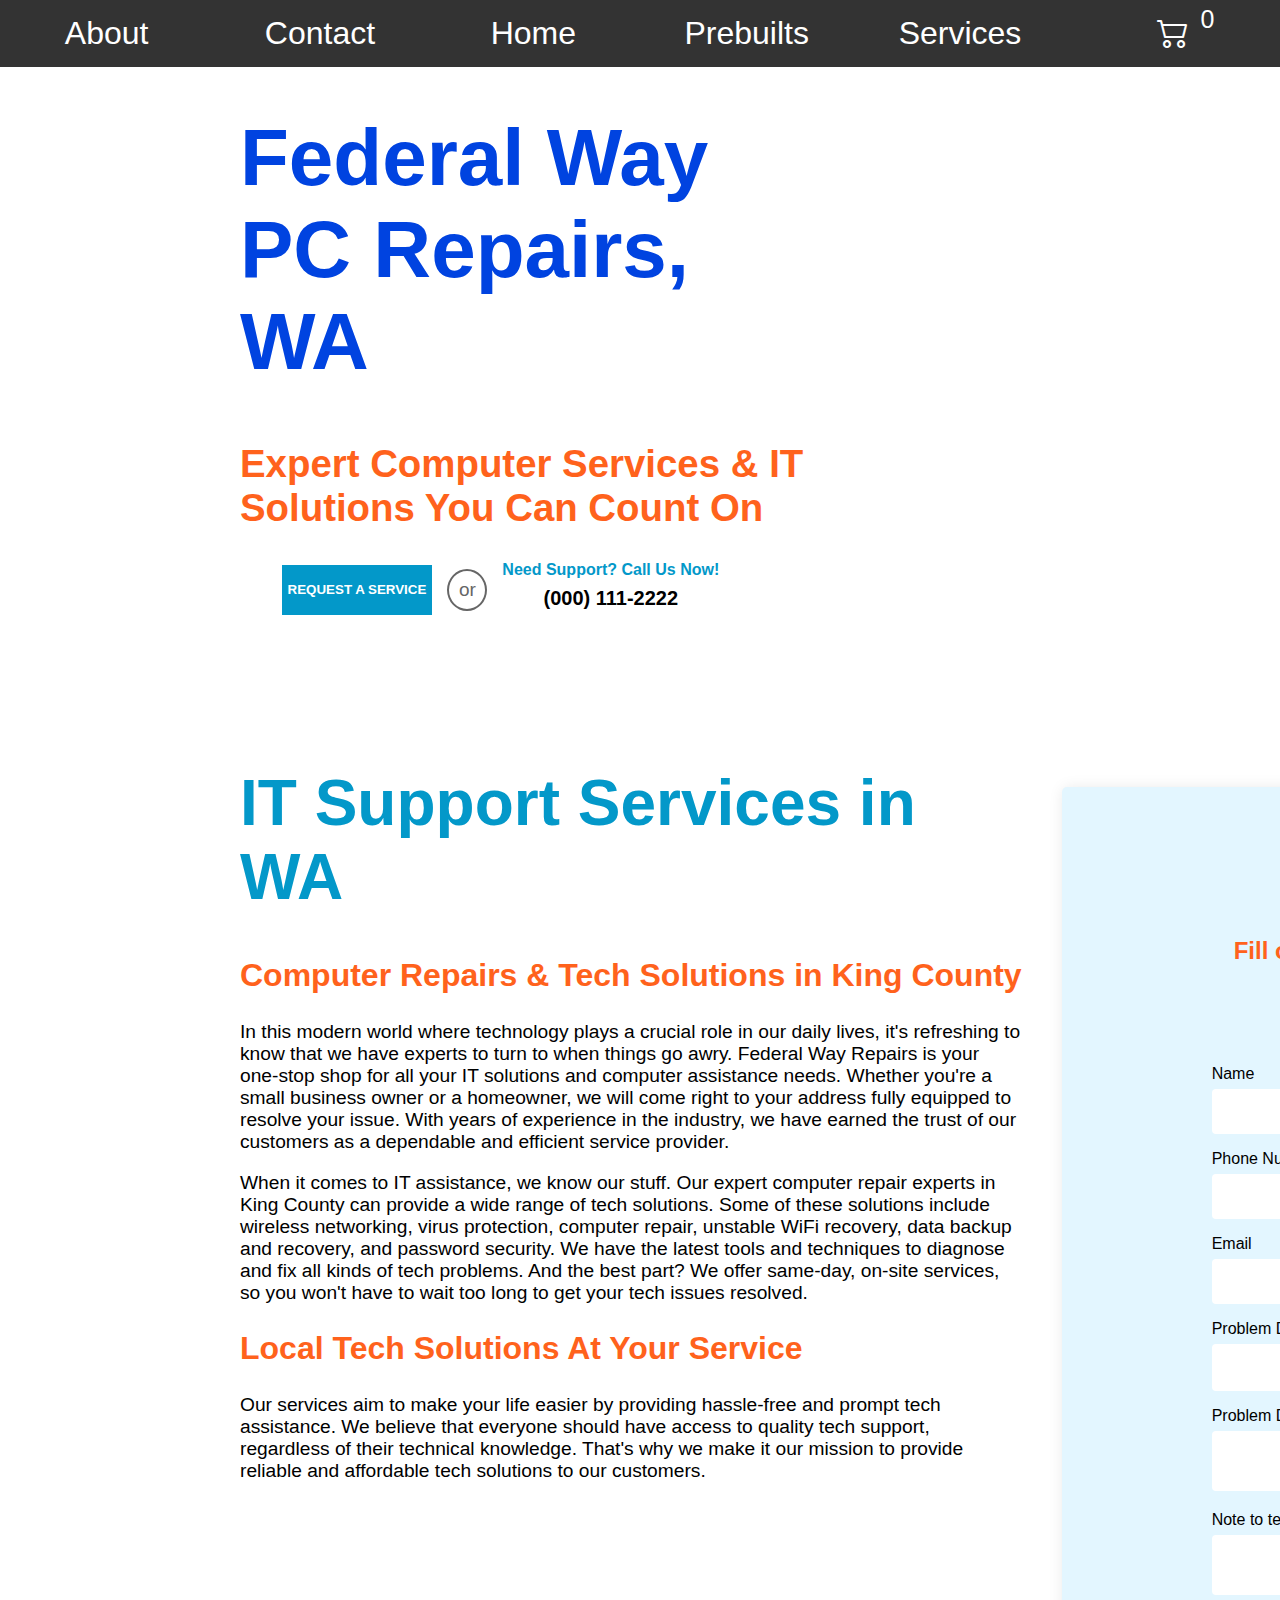
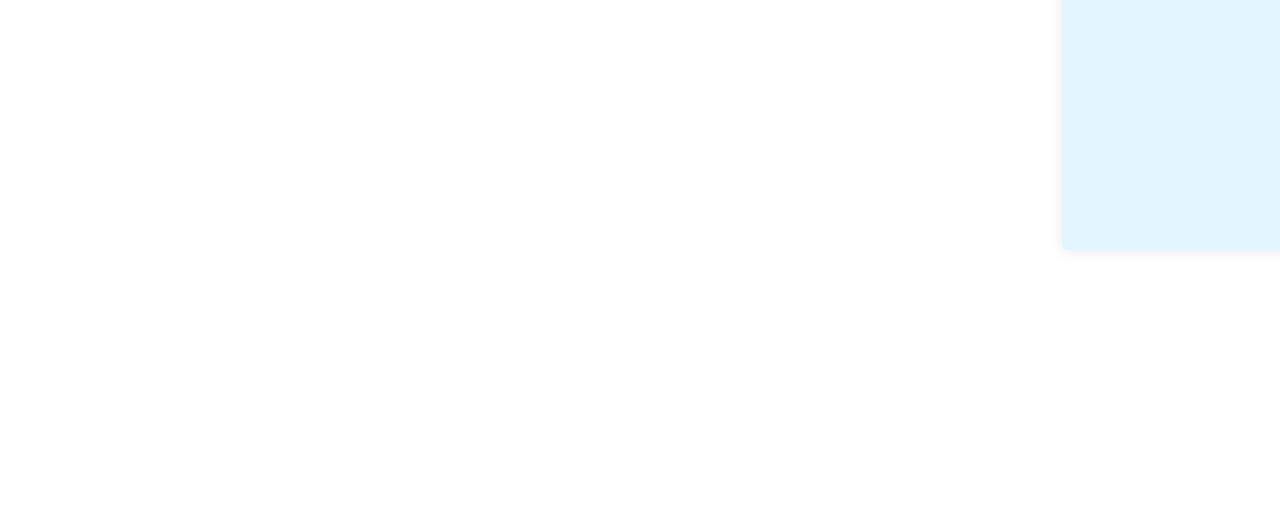
<file: index.html>
<!DOCTYPE html>
<html>
    <head>
        <meta name="viewport" content="width=device-width, initial-scale=1">
        <link rel="stylesheet" href="src/styles.css">
        <link rel="stylesheet" href="https://cdn.jsdelivr.net/npm/bootstrap-icons@1.11.3/font/bootstrap-icons.min.css">
    </head>
    <body>
        <!-- Navbar -->
        <div class="navbar">
            <div class="navrow">
                <div class="navcol">
                    <a href="about.html">About</a>
                </div>
                <div class="navcol">
                    <a href="contact.html">Contact</a>
                </div>
                <div class="navcol">
                    <a href="index.html">Home</a>
                </div>
                <div class="navcol">
                    <a href="prebuilts.html">Prebuilts</a>
                </div>
                <div class="navcol">
                    <a href="services.html">Services</a>
                </div>
                <div class="navcol">
                    <div id="navcart" class="navcart" onclick="location.href='checkout.html'">
                        <i class="bi bi-cart2"></i>
                        <div id="cart-amount", class="cart-amount">
                            0
                        </div>
                    </div>
                </div>
            </div>
        </div>
        <div class="flex-form-container">
            <div class="parent-container">
                <h1 class="index-h1">
                    Federal Way<br> PC Repairs,<br> WA
                </h1>
                <h2 class="index-h2">
                    Expert Computer Services & IT <br> Solutions You Can Count On 
                </h2>
                <div class="form-btn-container">
                    <button class="service-button">
                        REQUEST A SERVICE
                    </button>
                    <div class="or-circle">
                        or
                    </div>
                    <div class="form-btn-text">
                        <p class="need-support-text" style="margin:0px;">
                            Need Support? Call Us Now!
                        </p>
                        <p style="margin:8px;">
                            (000) 111-2222
                        </p>
                    </div>
                </div>
            </div>
        </div>
        <div class="about-content-parent" style="margin-top: 105px;">
            <div class="elem1">
                <h1>
                    IT Support Services in WA
                </h1>
                <h2>
                    Computer Repairs & Tech Solutions in King County
                </h2>
                <p>
                    In this modern world where technology plays a crucial role in our daily lives, it's refreshing to
                    know that we have experts to turn to when things go awry. Federal Way Repairs is your one-stop shop 
                    for all your IT solutions and computer assistance needs. Whether you're a small business owner or 
                    a homeowner, we will come right to your address fully equipped to resolve your issue. With years of 
                    experience in the industry, we have earned the trust of our customers as a dependable and efficient 
                    service provider.
                </p>
                <p>
                   When it comes to IT assistance, we know our stuff. Our expert computer repair experts in King County 
                   can provide a wide range of tech solutions. Some of these solutions include wireless networking, 
                   virus protection, computer repair, unstable WiFi recovery, data backup and recovery, and password 
                   security. We have the latest tools and techniques to diagnose and
                   fix all kinds of tech problems. And the best part? We offer same-day, on-site services, so you won't 
                   have to wait too long to get your tech issues resolved. 
                </p>
                <h2>
                    Local Tech Solutions At Your Service
                </h2>
                <p>
                    Our services aim to make your life easier by providing hassle-free and prompt tech assistance. We 
                    believe that everyone should have access to quality tech support, regardless of their technical 
                    knowledge. That's why we make it our mission to provide reliable and affordable tech solutions to 
                    our customers. 
                </p>
            </div>
            <div class="index-form-container">
                <div class="form-text-div">Fill out our form to get started!</div>
                <form action="/action_page.php">
                    <label for="fname">
                        Name
                    </label>
                    <input type="text" id="fname" name="firstname" placeholder=" ">

                    <label for="phone">
                        Phone Number
                    </label>
                    <input type="text" id="phone" name="phonenumber" placeholder="">

                    <label for="email">
                        Email
                    </label>
                    <input type="text" id="email" name="useremail" placeholder="">

                    <label for="device">Problem Device</label>
                    <select name="device" id="device" style="background-color: white;">
                        <option value="none"></option>
                        <option value="windows-pc">Windows PC</option>
                        <option value="unix-mac-pc">Unix/Mac PC</option>
                        <option value="mobile">Mobile Device</option>
                    </select>

                    <label for="problem-description">Problem Description</label>
                    <textarea id="problem-description" style="width:100%; resize: none;">

                    </textarea>

                    <label for="tech-note">Note to technician</label>
                    <textarea id="tech-note" style="width:100%; resize: none;">

                    </textarea>
                </form>
                <button class="form-submit-btn">
                    SUBMIT
                </button>
            </div>
        </div>
    </body>
    <script src="src/prebuilt_data.js"></script>
    <script src="src/index.js"></script>
</html>
</file>
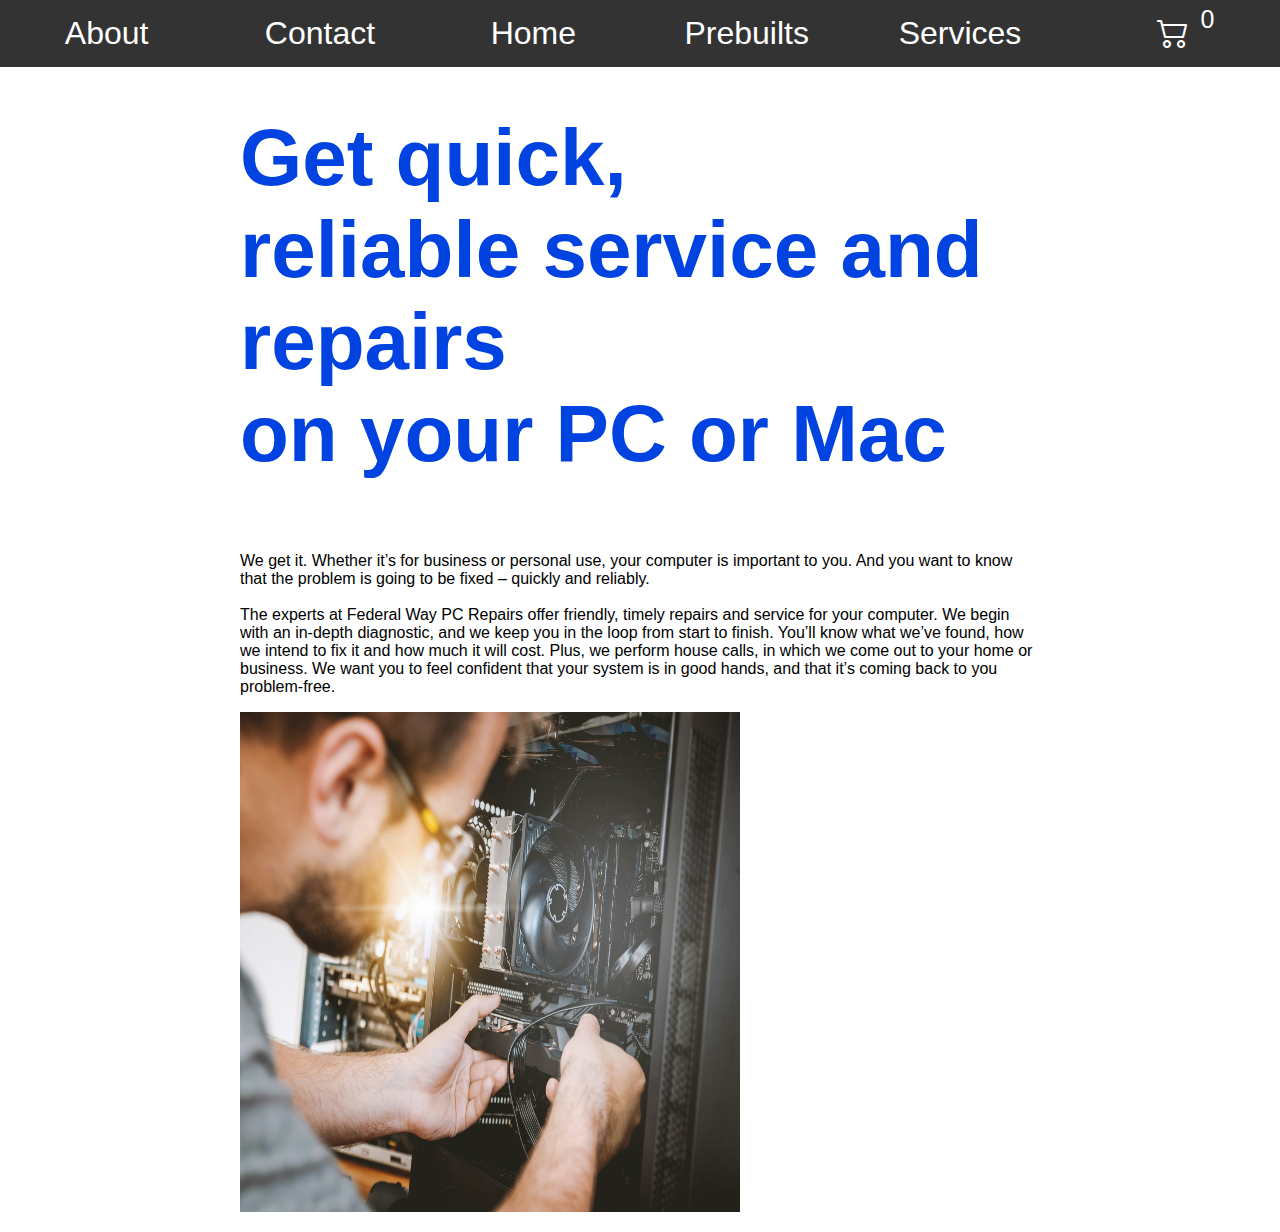
<file: about.html>
<!DOCTYPE html>
<html>
    <head>
	<meta name="viewport" content="width=device-width, initial-scale=1">
        <link rel="stylesheet" href="src/styles.css">
        <link rel="stylesheet" href="https://cdn.jsdelivr.net/npm/bootstrap-icons@1.11.3/font/bootstrap-icons.min.css">
    </head>
    <body>
        <!-- Navbar -->
        <div class="navbar">
            <div class="navrow">
                <div class="navcol">
                    <a href="about.html">About</a>
                </div>
                <div class="navcol">
                    <a href="contact.html">Contact</a>
                </div>
                <div class="navcol">
                    <a href="index.html">Home</a>
                </div>
                <div class="navcol">
                    <a href="prebuilts.html">Prebuilts</a>
                </div>
                <div class="navcol">
                    <a href="services.html">Services</a>
                </div>
                <div class="navcol">
                    <div id="navcart" class="navcart" onclick="location.href='checkout.html'">
                        <i class="bi bi-cart2"></i>
                        <div class="cart-amount", id="cart-amount">
                            0
                        </div>
                    </div>
                </div>
            </div>
        </div>
        <!-- About Page -->
        <div class="about-container">
            <h1>Get quick, <br>reliable service and repairs<br> on your PC or Mac</h1>
            <div class="about-content">
                <p>
                    <br>
                    We get it. Whether it’s for business or personal use, your computer is important to you. And
                    you want to know that the problem is going to be fixed – quickly and reliably. <br><br> The
                    experts at Federal Way PC Repairs offer friendly, timely repairs and service for your computer.
                    We begin with an in-depth diagnostic, and we keep you in the loop from start to finish. You’ll
                    know what we’ve found, how we intend to fix it and how much it will cost. Plus, we perform house
                    calls, in which we come out to your home or business. We want you to feel confident that your
                    system is in good hands, and that it’s coming back to you problem-free.
                </p>
            </div>
            <div class="about-picture">
                <img src="Images/jeshoots-com-sMKUYIasyDM-unsplash.jpg" alt="Man Repairing PC" width="500" height="500">
            </div>
        </div>
    </body>
    <script src="src/prebuilt_data.js"></script>
    <script src="src/about.js"></script>
</html>
</file>
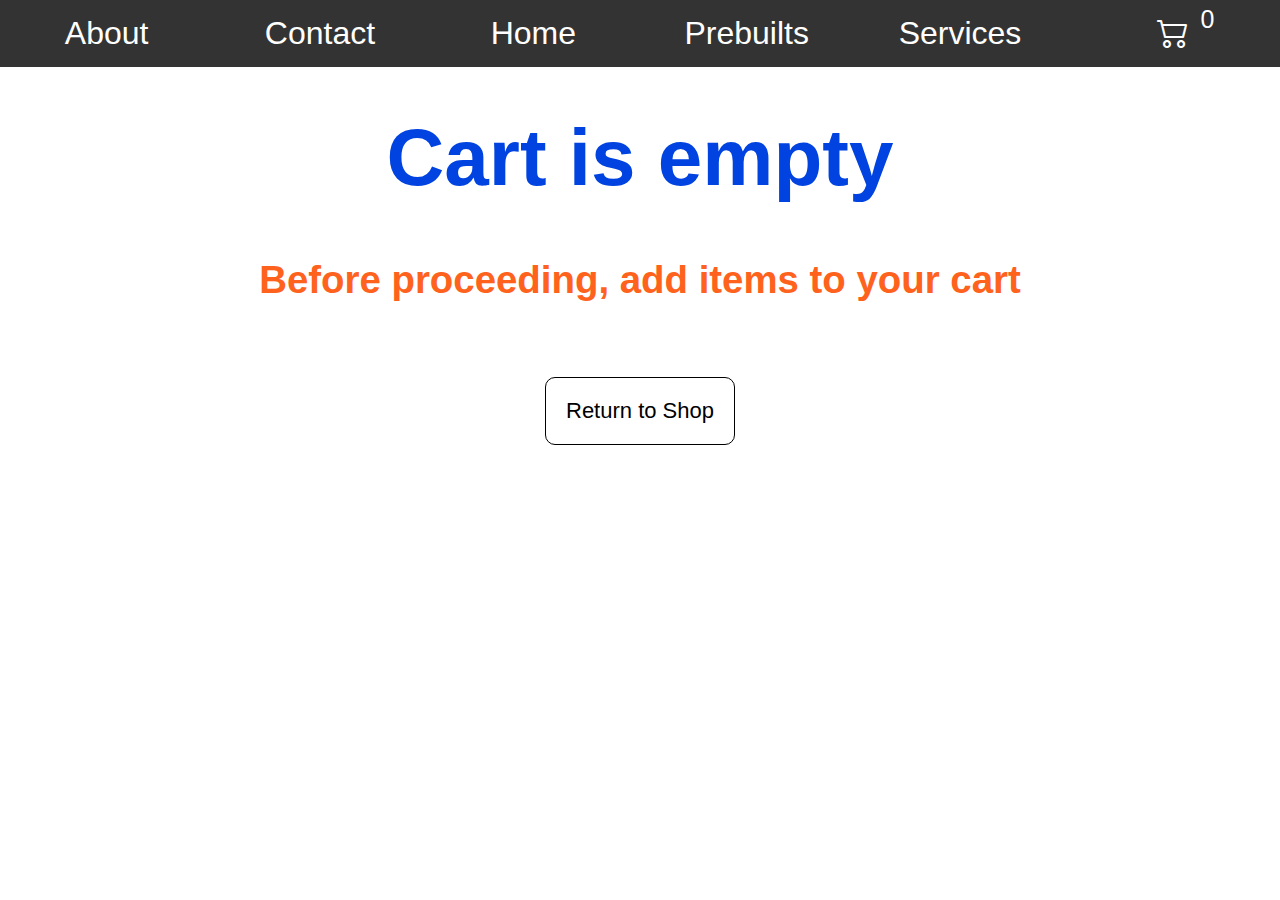
<file: checkout.html>
<!DOCTYPE html>
<html>
    <head>
        <meta name="viewport" content="width=device-width, initial-scale=1">
        <link rel="stylesheet" href="src/styles.css">
        <link rel="stylesheet" href="https://cdn.jsdelivr.net/npm/bootstrap-icons@1.11.3/font/bootstrap-icons.min.css">
    </head>
    <body>
        <!-- Navbar -->
        <div class="navbar">
            <div class="navrow">
                <div class="navcol">
                    <a href="about.html">About</a>
                </div>
                <div class="navcol">
                    <a href="contact.html">Contact</a>
                </div>
                <div class="navcol">
                    <a href="index.html">Home</a>
                </div>
                <div class="navcol">
                    <a href="prebuilts.html">Prebuilts</a>
                </div>
                <div class="navcol">
                    <a href="services.html">Services</a>
                </div>
                <div class="navcol">
                    <div id="navcart" class="navcart" onclick="location.href='checkout.html'">
                        <i class="bi bi-cart2"></i>
                        <div id="cart-amount" class="cart-amount">
                            0
                        </div>
                    </div>
                </div>
            </div>
        </div>
        <div class="checkout-h1" id="checkout-h1"></div>
        <div class="checkout-h2" id="checkout-h2"></div>
        <div class="total" id="total"></div>
    </body>
    <script src="src/prebuilt_data.js"></script>
    <script src="src/checkout.js"></script>
</html>
</file>
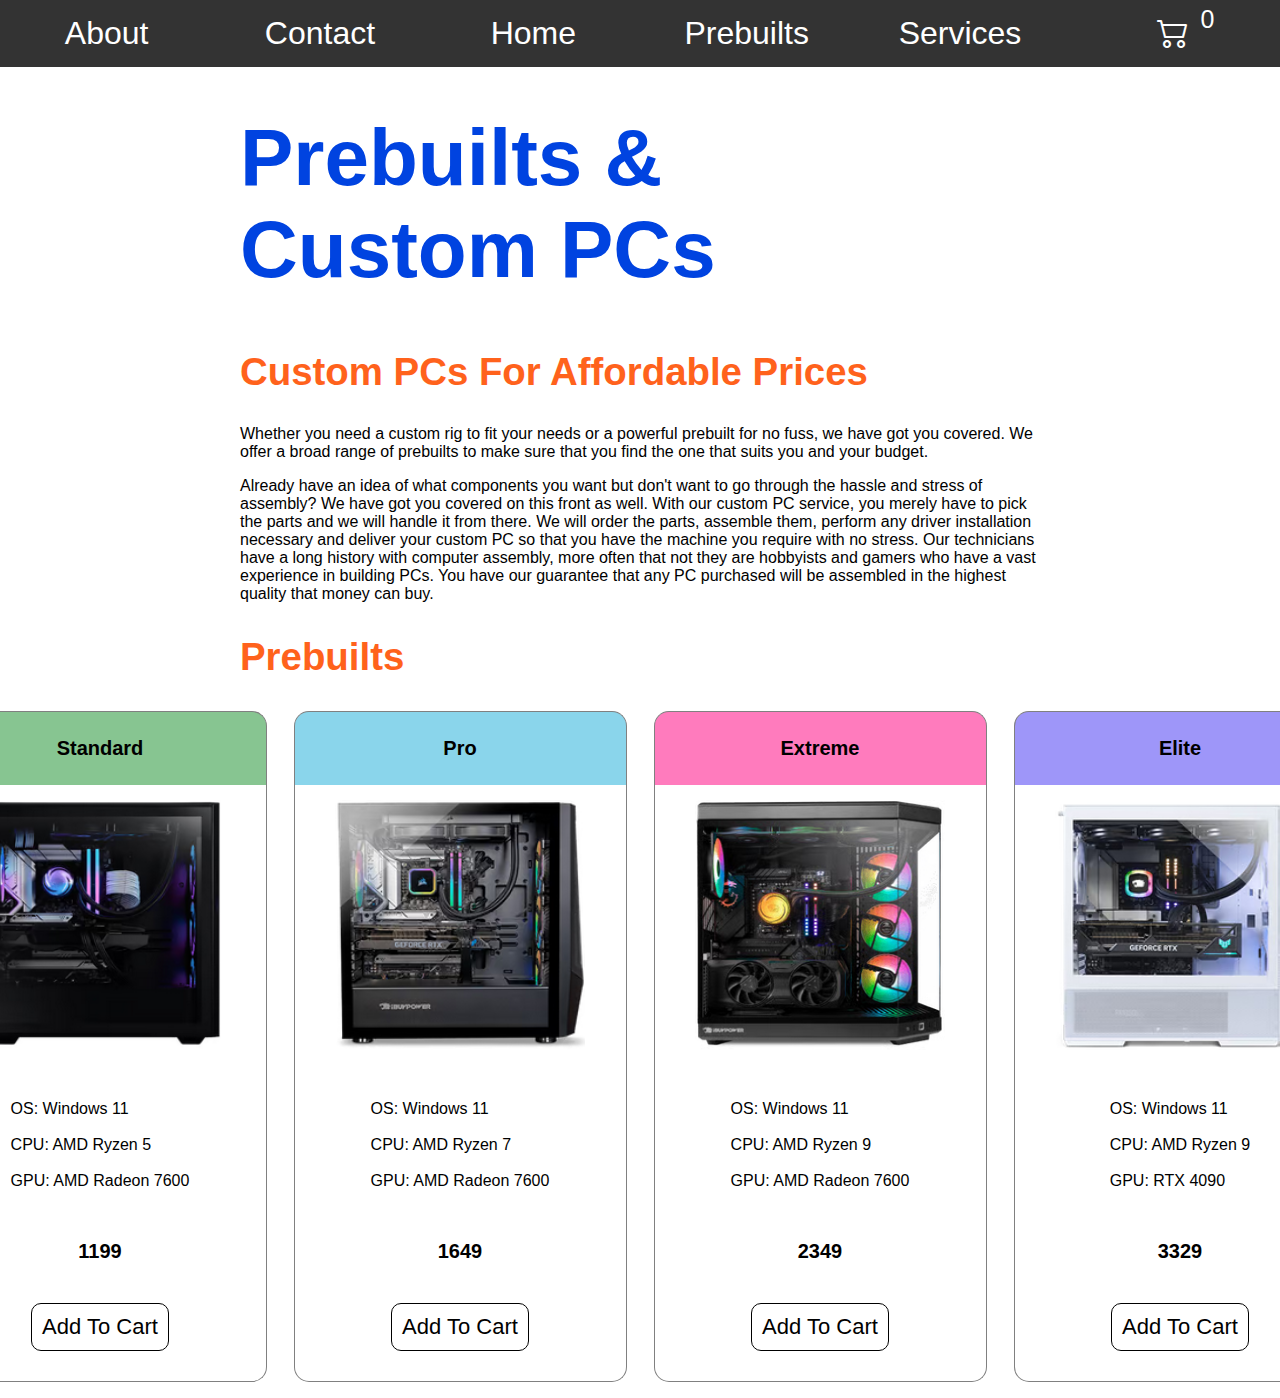
<file: prebuilts.html>
<!DOCTYPE html>
<html>
<head>
    <meta name="viewport" content="width=device-width, initial-scale=1">
    <link rel="stylesheet" href="src/styles.css">
    <link rel="stylesheet" href="https://cdn.jsdelivr.net/npm/bootstrap-icons@1.11.3/font/bootstrap-icons.min.css">
</head>
    <body>
        <!-- Navbar -->
        <div class="navbar">
            <div class="navrow">
                <div class="navcol">
                    <a href="about.html">About</a>
                </div>
                <div class="navcol">
                    <a href="contact.html">Contact</a>
                </div>
                <div class="navcol">
                    <a href="index.html">Home</a>
                </div>
                <div class="navcol">
                    <a href="prebuilts.html">Prebuilts</a>
                </div>
                <div class="navcol">
                    <a href="services.html">Services</a>
                </div>
                <div class="navcol">
                    <div id="navcart" class="navcart" onclick="location.href='checkout.html'">
                        <div>
                            <i class="bi bi-cart2" id="bi-cart2"></i>
                        </div>
                        <div class="cart-amount" id="cart-amount">
                            0
                        </div>
                    </div>
                </div>
            </div>
        </div>

        <div class="parent-container">
            <h1>
                Prebuilts &<br> Custom PCs
            </h1>
            <h2>
                Custom PCs For Affordable Prices
            </h2>
            <p>
                Whether you need a custom rig to fit your needs or a powerful prebuilt for no fuss, we have got
                you covered. We offer a broad range of prebuilts to make sure that you find the one that suits
                you and your budget.
            </p>
            <p>
                Already have an idea of what components you want but don't want to go through the hassle and
                stress of assembly? We have got you covered on this front as well. With our custom PC service,
                you merely have to pick the parts and we will handle it from there. We will order the parts,
                assemble them, perform any driver installation necessary and deliver your custom PC so that you
                have the machine you require with no stress. Our technicians have a long history with computer
                assembly, more often that not they are hobbyists and gamers who have a vast experience in building
                PCs. You have our guarantee that any PC purchased will be assembled in the highest quality that
                money can buy.
            </p>
            <h2>
                Prebuilts
            </h2>
            <div class="prebuilt-tile-wrapper" id="prebuilt-tiles">

            </div>
        </div>
    </body>
    <script src="src/prebuilt_data.js"></script>
    <script src="src/prebuilts.js"></script>
</html>
</file>
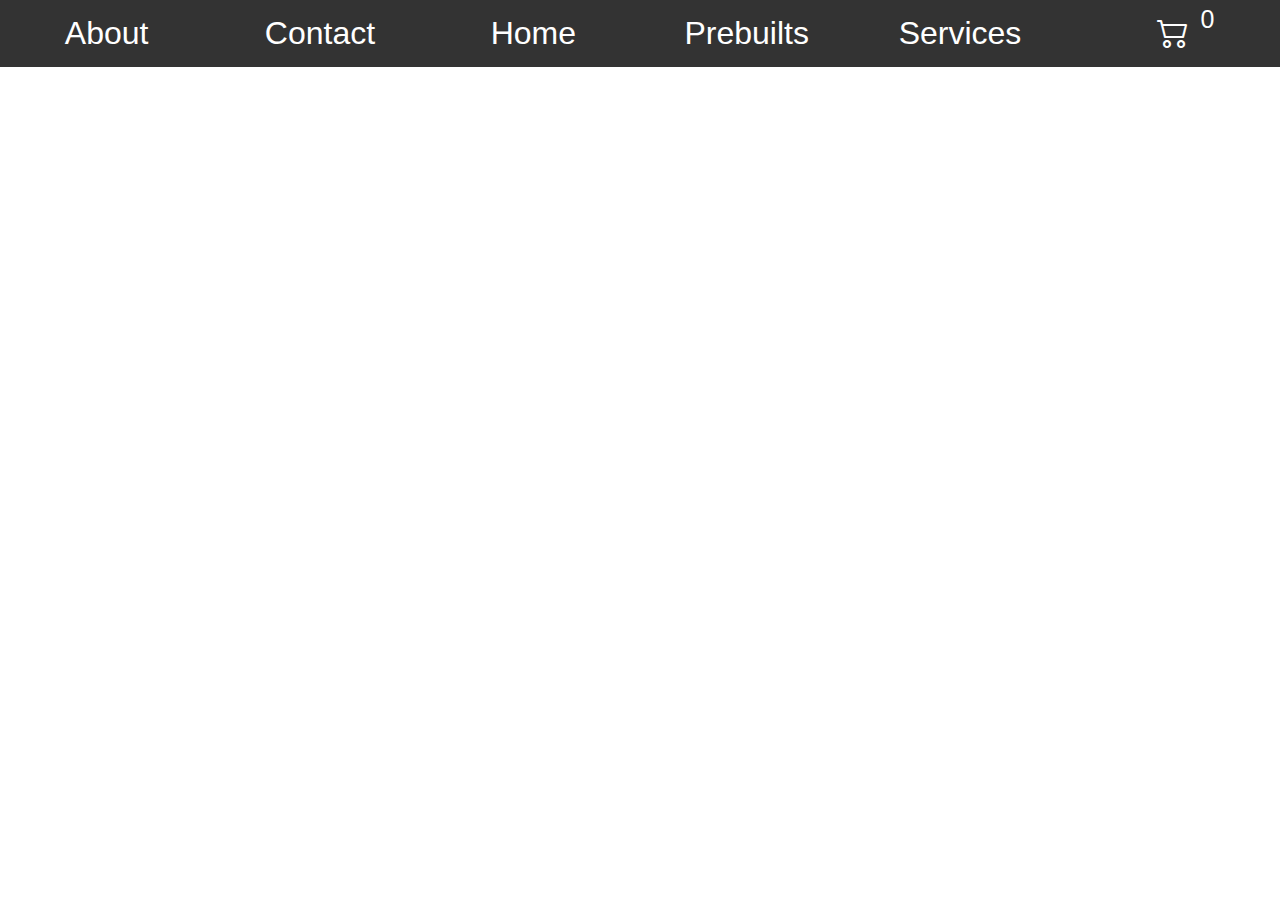
<file: services.html>
<!DOCTYPE html>
<html>
    <head>
        <meta name="viewport" content="width=device-width, initial-scale=1">
        <link rel="stylesheet" href="src/styles.css">
        <link rel="stylesheet" href="https://cdn.jsdelivr.net/npm/bootstrap-icons@1.11.3/font/bootstrap-icons.min.css">
    </head>
    <body>
        <!-- Navbar -->
        <div class="navbar">
            <div class="navrow">
                <div class="navcol">
                    <a href="about.html">About</a>
                </div>
                <div class="navcol">
                    <a href="contact.html">Contact</a>
                </div>
                <div class="navcol">
                    <a href="index.html">Home</a>
                </div>
                <div class="navcol">
                    <a href="prebuilts.html">Prebuilts</a>
                </div>
                <div class="navcol">
                    <a href="services.html">Services</a>
                </div>
                <div class="navcol">
                    <div id="navcart" class="navcart" onclick="location.href='checkout.html'">
                        <i class="bi bi-cart2"></i>
                        <div id="cart-amount" class="cart-amount">
                            0
                        </div>
                    </div>
                </div>
            </div>
        </div>
    </body>
    <script src="src/prebuilt_data.js"></script>
    <script src="src/services.js"></script>
</html>
</file>
<file: src/styles.css>
body {
    margin: 0;
    font-family: Helvetica;
}


.or-circle {
    border-radius: 50%;
    width: 20px;
    height: 21px;
    padding: 8px;
    background: #fff;
    border: 2px solid #666;
    color: #666;
    text-align: center;
    font: 19px Arial, sans-serif;
    margin: 5px 15px 5px 15px;
    padding-bottom: 9px;
}


.form-btn-container {
    display: flex;
    margin-top: 25px;
    align-items: center;
    margin-left: 2.6em;
    padding-bottom: 0px;
}


.service-button {
    height: 50px;
    background-color: #0398c9;
    border: 0px;
    color: white;
    font-weight: 600;
}


.form-btn-text {
    text-align: center;
    font-weight: bolder;
    font-size: 20px;
}


.need-support-text {
    color: #0398c9;
    font-size: 16px;
}


.parent-container {
    margin: 7em 15em 1em 15em;
}


h1 {
    font-size: 5em;
    color: #0043E0;
}


h2 {
    font-size: 2.4em;
    color: #FF621C;
    padding-right: 0em;
    white-space: nowrap;
}


input[type=text], select, textarea {
    margin: 0px;
    width: 300px;
    padding: 15px 15px 15px 20px;
    border: 0px solid #ccc;
    border-radius: 4px;
    box-sizing: border-box;
    margin-top: 6px;
    margin-bottom: 16px;
    margin-left: 0px;
    resize: vertical;
}


.index-form-container {
    border-radius: 5px;
    background-color: #e3f6ff;
    padding: 20px;
    margin: 2.5em;
    margin-right: 8em;
    margin-top: 4em;
    box-shadow: 1px 1px 15px #E8E8E8;
    padding: 150px;
}


.about-content-parent {
    display: flex;
}


.form-text-div {
    text-align: center;
    color: #FF621C;
    font-size: 1.5em;
    font-weight: bold;
    padding-bottom: 3em;
}


.form-submit-btn {
    display: block;
    margin: auto;
    background-color: #0398c9;
    color: white;
    padding: 15px;
    margin-top: 3em;
    border: none;
}


.elem1 {
    margin-top: 0em;
}


.about-content-parent {
    margin: 15em;
}


.elem1 h1 {
    color: #0398c9;
    font-size: 4em;
}


.elem1 h2 {
    color: #ff621c;
    font-size: 2em;
}


.elem1 p {
    font-size: 1.2em;
}


.flex-form-container {
    margin-top: 0px;
}


.form-submit-btn:hover {
    background-color: #ff621c;
    transition-duration: 0.4s;
}


.service-button:hover {
    background-color: #ff621c;
    transition-duration: 0.4s;
}


.row {
    display: flex;
    flex-direction: row;
    flex-wrap: wrap;
    width: 100%;
}


.column {
    display: flex;
    flex-direction: column;
    flex-basis: 100%;
    flex: 1;
    align-items: center;
    border: 1px solid gray;
    border-top: none;
    border-bottom: none;
    border-radius: 0px 0px 0px 0px;
    margin-left: 10px;
    margin-right: 10px;
    padding-top: 1em;
}


.prebuilt1-column-header {
    display: flex;
    flex-direction: column;
    flex-basis: 100%;
    flex: 1;
    align-items: center;
    border: 1px solid gray;
    border-bottom: none;
    border-radius: 15px 15px 0px 0px;
    margin-left: 10px;
    margin-right: 10px;
    padding-top: 1em;
    padding-bottom: 1em;
    background-color: #87C591;
    font-weight: 600;
    font-size: 24px;
}


.prebuilt2-column-header {
    display: flex;
    flex-direction: column;
    flex-basis: 100%;
    flex: 1;
    align-items: center;
    border: 1px solid gray;
    border-bottom: none;
    border-radius: 15px 15px 0px 0px;
    margin-left: 10px;
    margin-right: 10px;
    padding-top: 1em;
    padding-bottom: 1em;
    background-color: #8AD5EB;
    font-weight: 600;
    font-size: 24px;
}


.prebuilt3-column-header {
    display: flex;
    flex-direction: column;
    flex-basis: 100%;
    flex: 1;
    align-items: center;
    border: 1px solid gray;
    border-bottom: none;
    border-radius: 15px 15px 0px 0px;
    margin-left: 10px;
    margin-right: 10px;
    padding-top: 1em;
    padding-bottom: 1em;
    background-color: #FF7BBD;
    font-weight: 600;
    font-size: 24px;
}


.prebuilt4-column-header {
    display: flex;
    flex-direction: column;
    flex-basis: 100%;
    flex: 1;
    align-items: center;
    border: 1px solid gray;
    border-bottom: none;
    border-radius: 15px 15px 0px 0px;
    margin-left: 10px;
    margin-right: 10px;
    padding-top: 1em;
    padding-bottom: 1em;
    background-color: #9E96F9;
    font-weight: 600;
    font-size: 24px;
}


.prebuilt1-text {
    display: flex;
    flex-direction: column;
    flex-basis: 100%;
    flex: 1;
    align-items: left;
    padding-left: 3em;
    padding-top: 1em;
    padding-bottom: 1em;
    border: 1px solid gray;
    border-top: none;
    border-bottom: none;
    margin-left: 10px;
    margin-right: 10px;
}


.prebuilt2-text {
    display: flex;
    flex-direction: column;
    flex-basis: 100%;
    flex: 1;
    align-items: left;
    padding-left: 3em;
    padding-top: 1em;
    padding-bottom: 1em;
    border: 1px solid gray;
    border-top: none;
    border-bottom: none;
    margin-left: 10px;
    margin-right: 10px;
}


.prebuilt3-text {
    display: flex;
    flex-direction: column;
    flex-basis: 100%;
    flex: 1;
    align-items: left;
    padding-left: 3em;
    padding-top: 1em;
    padding-bottom: 1em;
    border: 1px solid gray;
    border-top: none;
    border-bottom: none;
    margin-left: 10px;
    margin-right: 10px;
}


.prebuilt4-text {
    display: flex;
    flex-direction: column;
    flex-basis: 100%;
    flex: 1;
    align-items: left;
    padding-left: 3em;
    padding-top: 1em;
    padding-bottom: 1em;
    border: 1px solid gray;
    border-top: none;
    border-bottom: none;
    margin-left: 10px;
    margin-right: 10px;
}


.prebuilt1-price {
    display: flex;
    flex-direction: column;
    flex-basis: 100%;
    flex: 1;
    border: 1px solid gray;
    border-top: none;
    border-bottom: none;
    margin-left: 10px;
    margin-right: 10px;
    align-items: center;
    font-size: 20px;
    font-weight: 600;
    padding-top: 20px;
}


.prebuilt2-price {
    display: flex;
    flex-direction: column;
    flex-basis: 100%;
    flex: 1;
    border: 1px solid gray;
    border-top: none;
    border-bottom: none;
    margin-left: 10px;
    margin-right: 10px;
    align-items: center;
    font-size: 20px;
    font-weight: 600;
    padding-top: 20px;
}


.prebuilt3-price {
    display: flex;
    flex-direction: column;
    flex-basis: 100%;
    flex: 1;
    border: 1px solid gray;
    border-top: none;
    border-bottom: none;
    margin-left: 10px;
    margin-right: 10px;
    align-items: center;
    font-size: 20px;
    font-weight: 600;
    padding-top: 20px;
}


.prebuilt4-price {
    display: flex;
    flex-direction: column;
    flex-basis: 100%;
    flex: 1;
    border: 1px solid gray;
    border-top: none;
    border-bottom: none;
    margin-left: 10px;
    margin-right: 10px;
    align-items: center;
    font-size: 20px;
    font-weight: 600;
    padding-top: 20px;
}


.prebuilt-addtocart {
    display: flex;
    flex-direction: column;
    flex-basis: 100%;
    flex: 1;
    border: 1px solid gray;
    border-top: none;
    margin-left: 10px;
    margin-right: 10px;
    align-items: center;
    padding-top: 45px;
    padding-bottom: 25px;
    border-radius: 0px 0px 15px 15px;
}


.prebuilt-addtocart button {
    border: 1px solid black;
    border-radius: 10px;
    padding: 10px;
    background-color: white;
    font-size: 22px;
    transition-duration: 0.2s;
}


.prebuilt-addtocart button:hover {
    color: white;
    background-color: #FF621C;
    border: 1px solid #FF621C;
    cursor: pointer;
}


.column img {
    width: 200px;
    height: 200px;
}


.navbar {
    position: fixed;
    width: 100%;
    top: 0;
    overflow: hidden;
    background-color: #333;
    color: white;
}


.navcol {
    display: flex;
    flex-direction: column;
    flex-basis: 100%;
    flex: 1;
    align-items: center;
}


.navrow {
    display: flex;
    flex-direction: row;
    flex-wrap: wrap;
    width: 100%;
}


.navcol a:hover {
    background: white;
    cursor: pointer;
    color: black;
}


.navcol a {
    color: white;
    text-decoration: none;
    padding: 15px;
    margin: 0px;
    font-size: 2em;
}


.navcart {
    padding: 15px;
    margin: 0px;
    position: relative;
    font-size: 2em;
}

.navcart:hover {
    cursor: pointer;
}


.cart-amount {
    position: absolute;
    right: 10px;
    top: 5px;
    font-size: 25px;
}


.navcart:hover {
    padding-top: 15px;
    margin: 0px;
    background: white;
    color: black;
}


.prebuilt-tile-wrapper {
    display: grid;
    grid-template-columns: repeat(4, 333px);
    justify-content: center;
    gap: 27px;
}


.prebuilt-header-wrapper {
    display: grid;
    grid-template-columns: repeat(4, 333px);
    justify-content: center;
    gap: 27px;
}


.prebuiltelem1 {
    align-items: center;
}


.prebuilt-header1 {
    display: flex;
    justify-content: center;
    padding-bottom: 10px;
    border: 1px solid gray;
    border-radius: 15px 15px 0px 0px;
    border-bottom: none;
    background: #8AD5EB;
    padding-bottom: 25px;
    padding-top: 25px;
    font-weight: bold;
    font-size: 20px;
}


.elem1-image {
    display: flex;
    justify-content: center;
    padding-top: 15px;
}


.elem1-addtocart {
    display: flex;
    justify-content: center;
    padding-bottom: 30px;
    border: 1px solid gray;
    border-radius: 0px 0px 15px 15px;
    border-top: none;
}


.elem1-specs {
    display: flex;
    justify-content: center;
    padding: 30px 0px;
    padding-top: 50px;
    border: 1px solid gray;
    border-top: none;
    border-bottom: none;
}


.elem1-image {
    display: flex;
    justify-content: center;
    border: 1px solid gray;
    border-top: none;
    border-bottom: none;
}


.elem1-addtocart button {
    border: 1px solid black;
    border-radius: 10px;
    padding: 10px;
    background-color: white;
    font-size: 22px;
    transition-duration: 0.2s;
}


.elem1-addtocart button:hover {
    color: white;
    background-color: #FF621C;
    border: 1px solid #FF621C;
    cursor: pointer;
}


.elem1-price {
    border: 1px solid gray;
    border-top: none;
    border-bottom: none;
    display: flex;
    justify-content: center;
    padding-top: 20px;
    padding-bottom: 40px;
    font-weight: bold;
    font-size: 20px;
}


.bi-cart2 {
    padding-left: 20px;
    padding-right: 20px;
}


.bi-cart2:hover {
    cursor: pointer;
}


.about-container {
    margin: 7em 15em 1em 15em;
}


.checkout-h1 {
    margin-top: 7em;
    text-align: center;
}


.checkout-h1 a:hover {
    display: inline-block;
    text-decoration: none;
    color: white;
    background-color: #FF621C;
    border: 1px solid #FF621C;
    cursor: pointer;
}

.checkout-h1 a {
    display: inline-block;
    text-decoration: none;
    margin-top: 2em;
    padding: 20px;
    border: 1px solid black;
    border-radius: 10px;
    background-color: white;
    font-size: 22px;
    transition-duration: 0.2s;
    color: black;

}


.checkout-h2 {
    display: grid;
    justify-content: center;
    grid-template-columns: repeat(1, 1430px);
    gap: 14px;
}


.checkoutCartItem {
    display: flex;
    border: 2px solid black;
    border-radius: 15px;
    padding-left: 15px;
    padding-top: 30px;
    padding-bottom: 30px;
}


.checkoutCartSpecs {
    padding-left: 100px;
    width: 20%;
    align-self: center;
}


.checkoutCartImg {
    padding-left: 20px;
    align-self: center;
}


.checkoutCartNumItems {
    align-self: center;
    font-weight: bold;
    padding-left: 150px;
}


.checkoutCartTrashIcon {
    font-size: 50px;
    align-self: center;
    padding-left: 250px;
}


.total {
    display: grid;
    justify-content: center;
}
</file>
